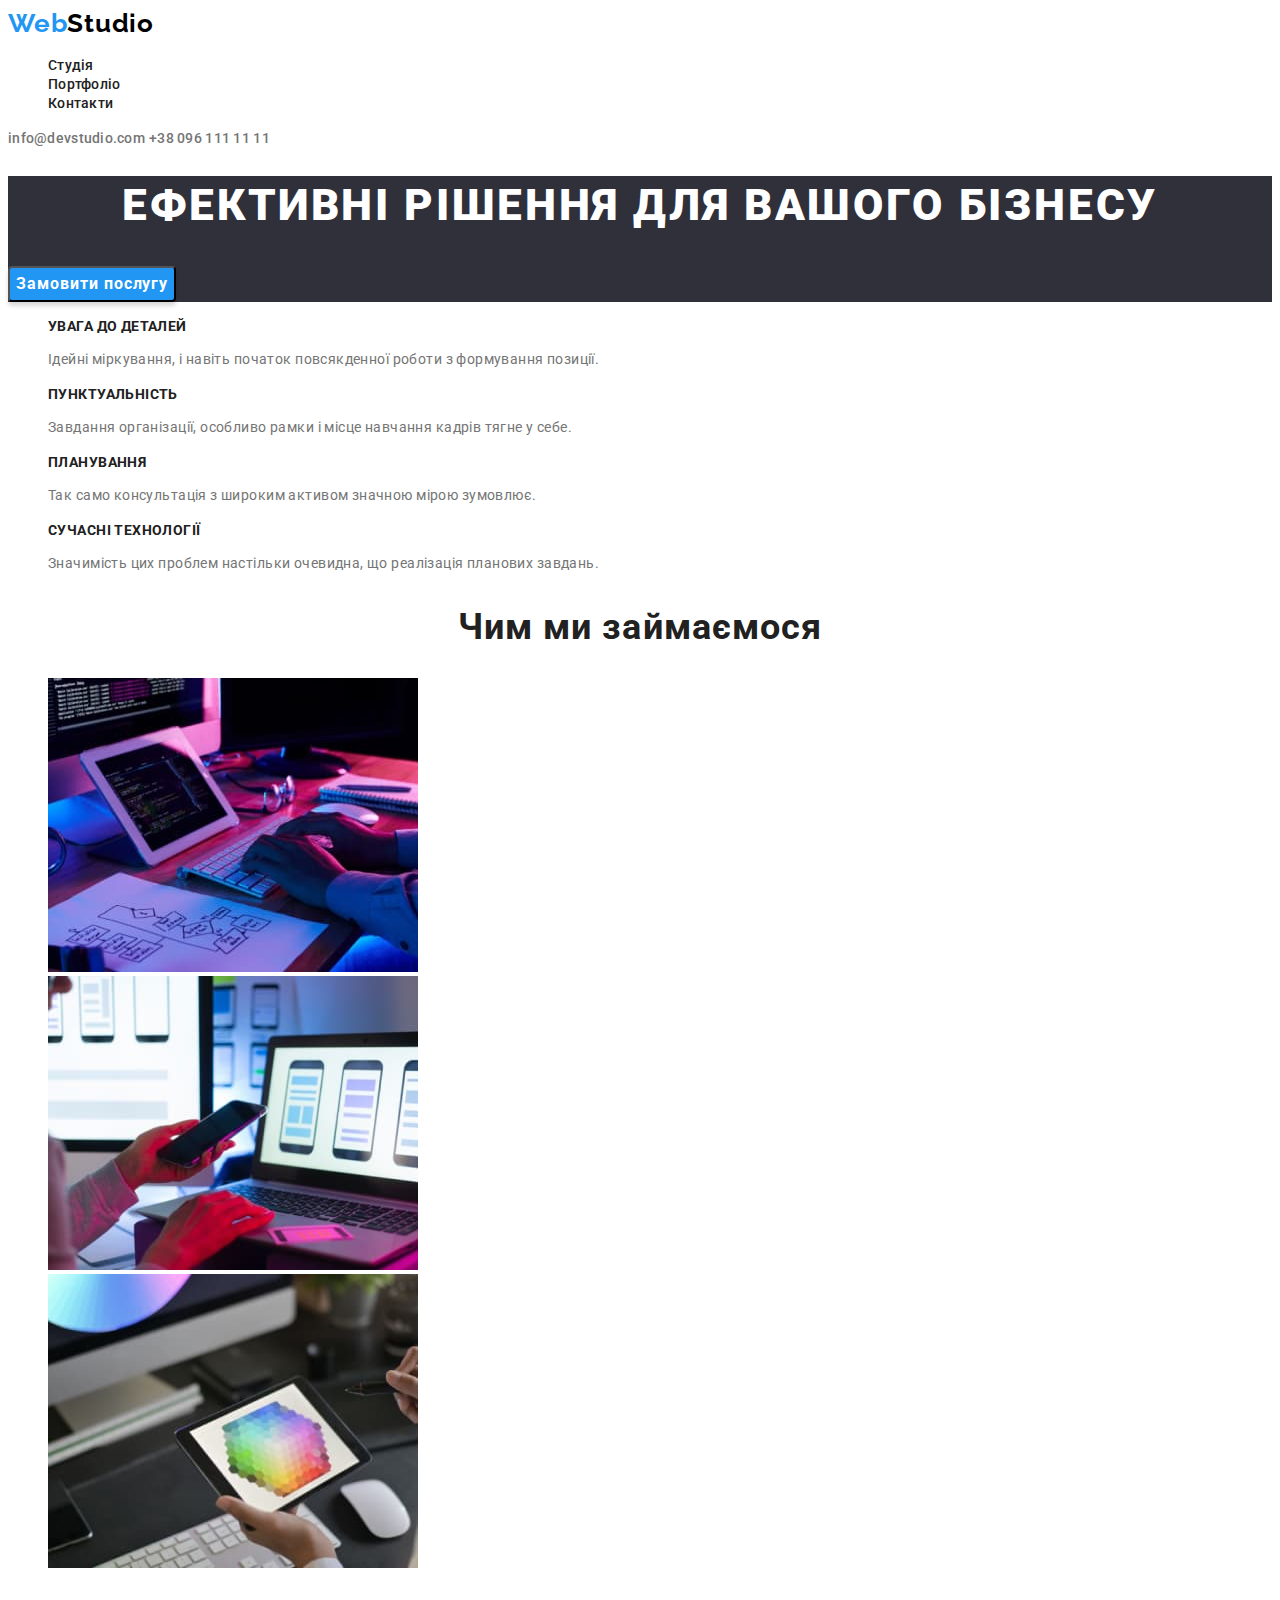
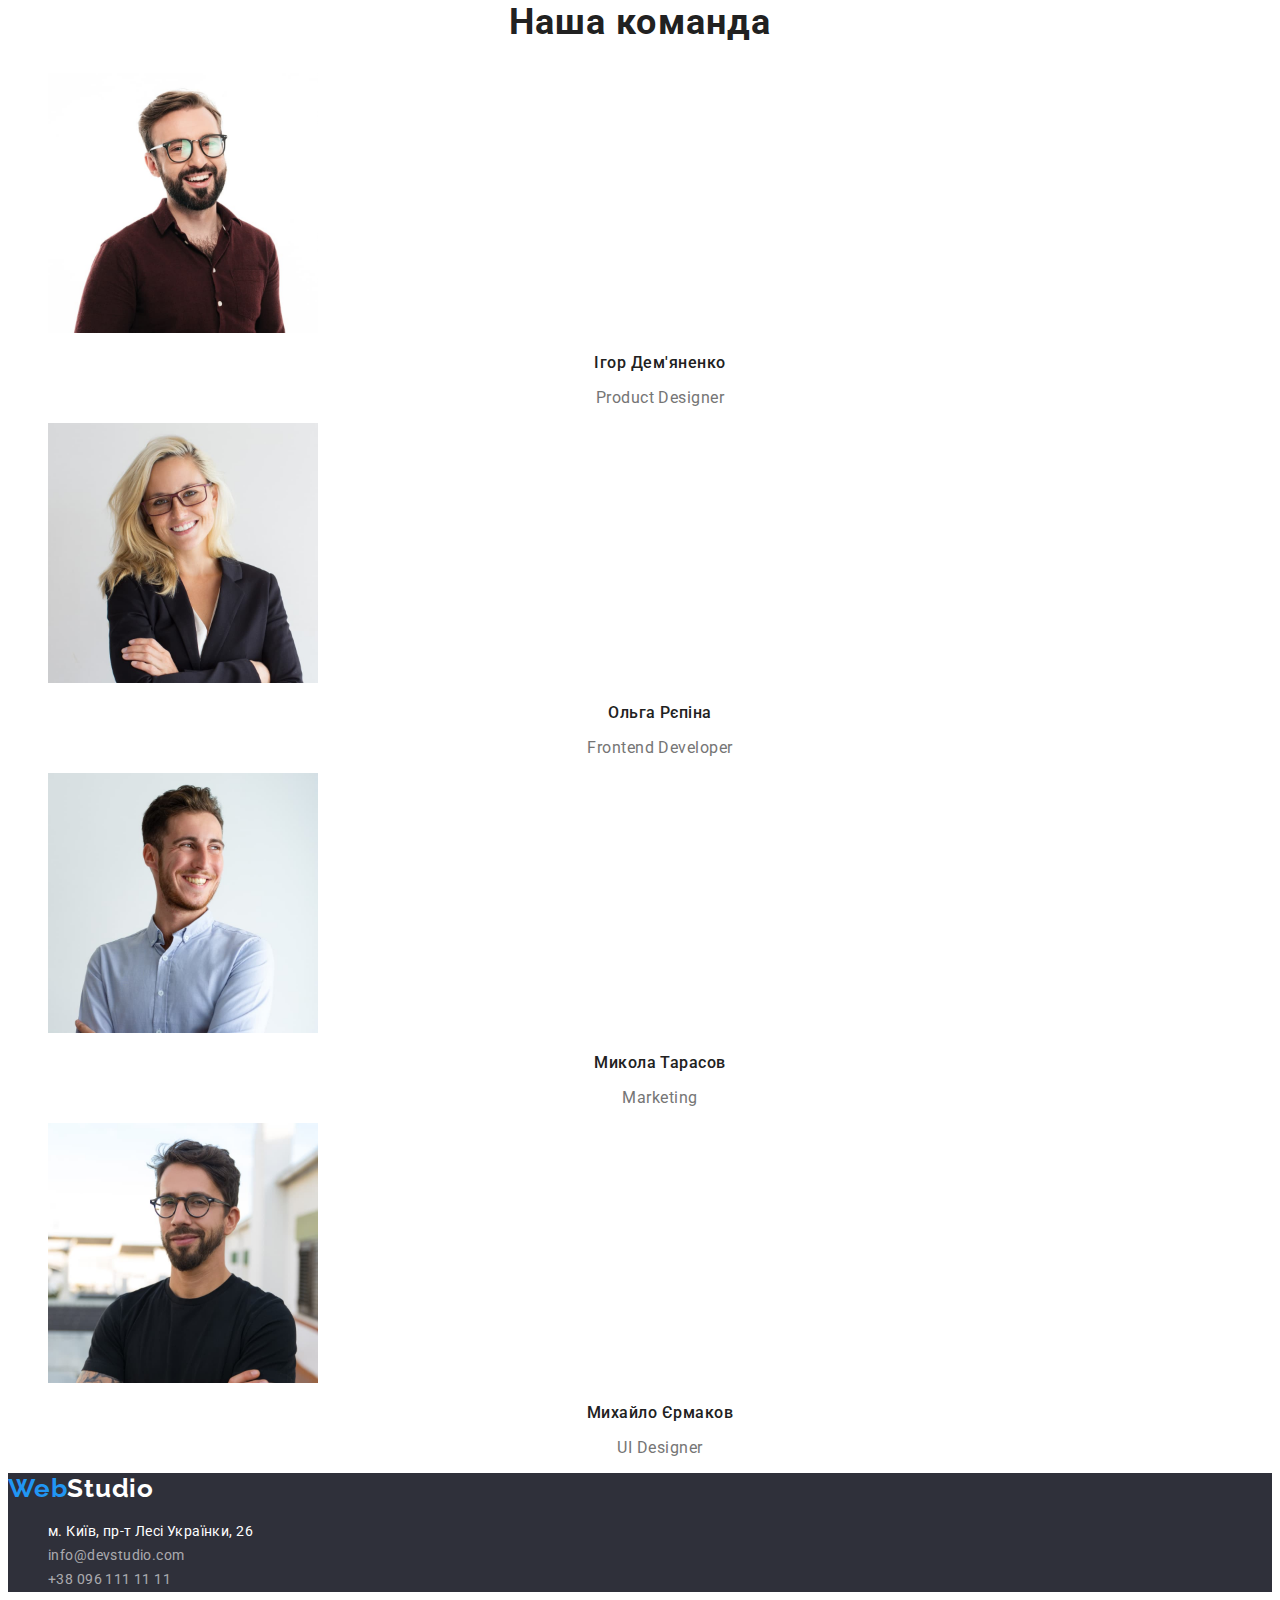
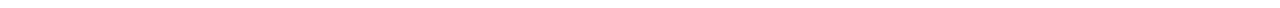
<file: index.html>
<!DOCTYPE html>
<html lang="en">
<head>
    <meta charset="UTF-8">
    <meta http-equiv="X-UA-Compatible" content="IE=edge">
    <meta name="viewport" content="width=device-width, initial-scale=1.0">
    <link rel="preconnect" href="https://fonts.googleapis.com"> 
<link rel="preconnect" href="https://fonts.gstatic.com" crossorigin> 
<link href="https://fonts.googleapis.com/css2?family=Raleway:wght@700&family=Roboto:wght@400;500;700;900&display=swap" rel="stylesheet">
    <link rel="stylesheet" href="./css/styles.css">
    <title>Document</title>
</head>
<body>
    <header class="header">

        <a href="http://127.0.0.1:5500/index.html" class="logo"> <span class="colortext">Web</span>Studio</a>  
        <nav>
            <ul class="header-nav">
                <li> <a class="header-nav-link" href="#">Студія</a></li>
                <li> <a class="header-nav-link" href="./portfolio.html">Портфоліо</a></li>
                <li> <a class="header-nav-link" href="#">Контакти</a></li>
            </ul>
        </nav>
        <a class="header-contact" href="mailto:info@devstudio.com">info@devstudio.com</a>
        <a class="header-contact" href="tel:++380961111111">+38 096 111 11 11</a>
        
    </header>
    <main>
        <section class="hero">
            <h1 class="hero-title">Ефективні рішення для вашого бізнесу</h1>
            <button class="hero-btn" type="button">Замовити послугу</button>
        </section>
        <section class="feature">
            <h2  hidden>Особливості</h2>
            <ul class="feature-list">
                <li> 
                <h3 class="feature-title">УВАГА ДО ДЕТАЛЕЙ</h3>
                <p class="feature-uptitle">Ідейні міркування, і навіть початок повсякденної роботи з формування позиції.</p>
                </li>
                <li> 
                    <h3 class="feature-title">ПУНКТУАЛЬНІСТЬ</h3>
                    <p class="feature-uptitle">Завдання організації, особливо рамки і місце навчання кадрів тягне у себе.</p>
                </li>
                <li> 
                    <h3 class="feature-title">ПЛАНУВАННЯ</h3>
                    <p class="feature-uptitle">Так само консультація з широким активом значною мірою зумовлює.</p>
                </li>
                <li> 
                    <h3 class="feature-title">СУЧАСНІ ТЕХНОЛОГІЇ</h3>
                    <p class="feature-uptitle">Значимість цих проблем настільки очевидна, що реалізація планових завдань.</p>
                </li>
            </ul>
        </section>
        <section class="work">
            <h2 class="work-title">Чим ми займаємося</h2>
            <ul class="work-list">
                <li>
                    <img src="./image/box1.jpg" width="370" height="294" alt="Приклад1">
                </li>
                <li>
                    <img src="./image/box2.jpg" width="370" height="294" alt="Приклад2">
                </li>
                <li>
                    <img src="./image/box3.jpg" width="370" height="294" alt="Приклад3">
                </li>
            </ul>
        </section>
        <section class="team">
            <h2 class="team-title">Наша команда</h2>
            <ul class="team-list">
            <li>
                <img src="./image/ihordemyanenko.jpg" width="270" height="260" alt="Ігор Дем'яненко">
                <h3 class="member">Ігор Дем'яненко</h3>
                <p class="member-position">Product Designer</p>
            </li>
            <li>
                <img src="./image/olgarepina.jpg" width="270" height="260" alt="Ольга Рєпіна">
                <h3 class="member">Ольга Рєпіна</h3>
                <p class="member-position">Frontend Developer</p>
            </li>
            <li>
                <img src="./image/mykolatarasov.jpg" width="270" height="260" alt="Микола Тарасов">
                <h3 class="member">Микола Тарасов</h3>
                <p class="member-position">Marketing</p>
            </li>
            <li>
                <img src="./image/mykhailoyermakov.jpg" width="270" height="260" alt="Михайло Єрмаков">
                <h3 class="member">Михайло Єрмаков</h3>
                <p class="member-position">UI Designer</p>
            </li>
            </ul>
        </section>
    </main>
    <footer class="footer">
        <a href="#" class="logo-footer"> <span class="colortext">Web</span>Studio</a>  
         <address class="contacts-address">
            <ul class="contacts-list">
                <li class="contacts-item">
                    <a class="contacts-link-link" href="https://goo.gl/maps/zM5Mk6ZvMoBB4pEB8" target="_blank" rel="noopener noreferrer">м. Київ, пр-т Лесі Українки, 26</a>
                  </li>
                  <li class="contacts-item">
                       <a class="contacts-link" href="mailto:info@devstudio.com">info@devstudio.com</a> 
                  </li>
                  <li class="contacts-item">
                      <a class="contacts-link" href="tel:++380961111111">+38 096 111 11 11</a>
                  </li>
              </ul>
         </address>
       
    </footer>
</body>
</html>
</file>
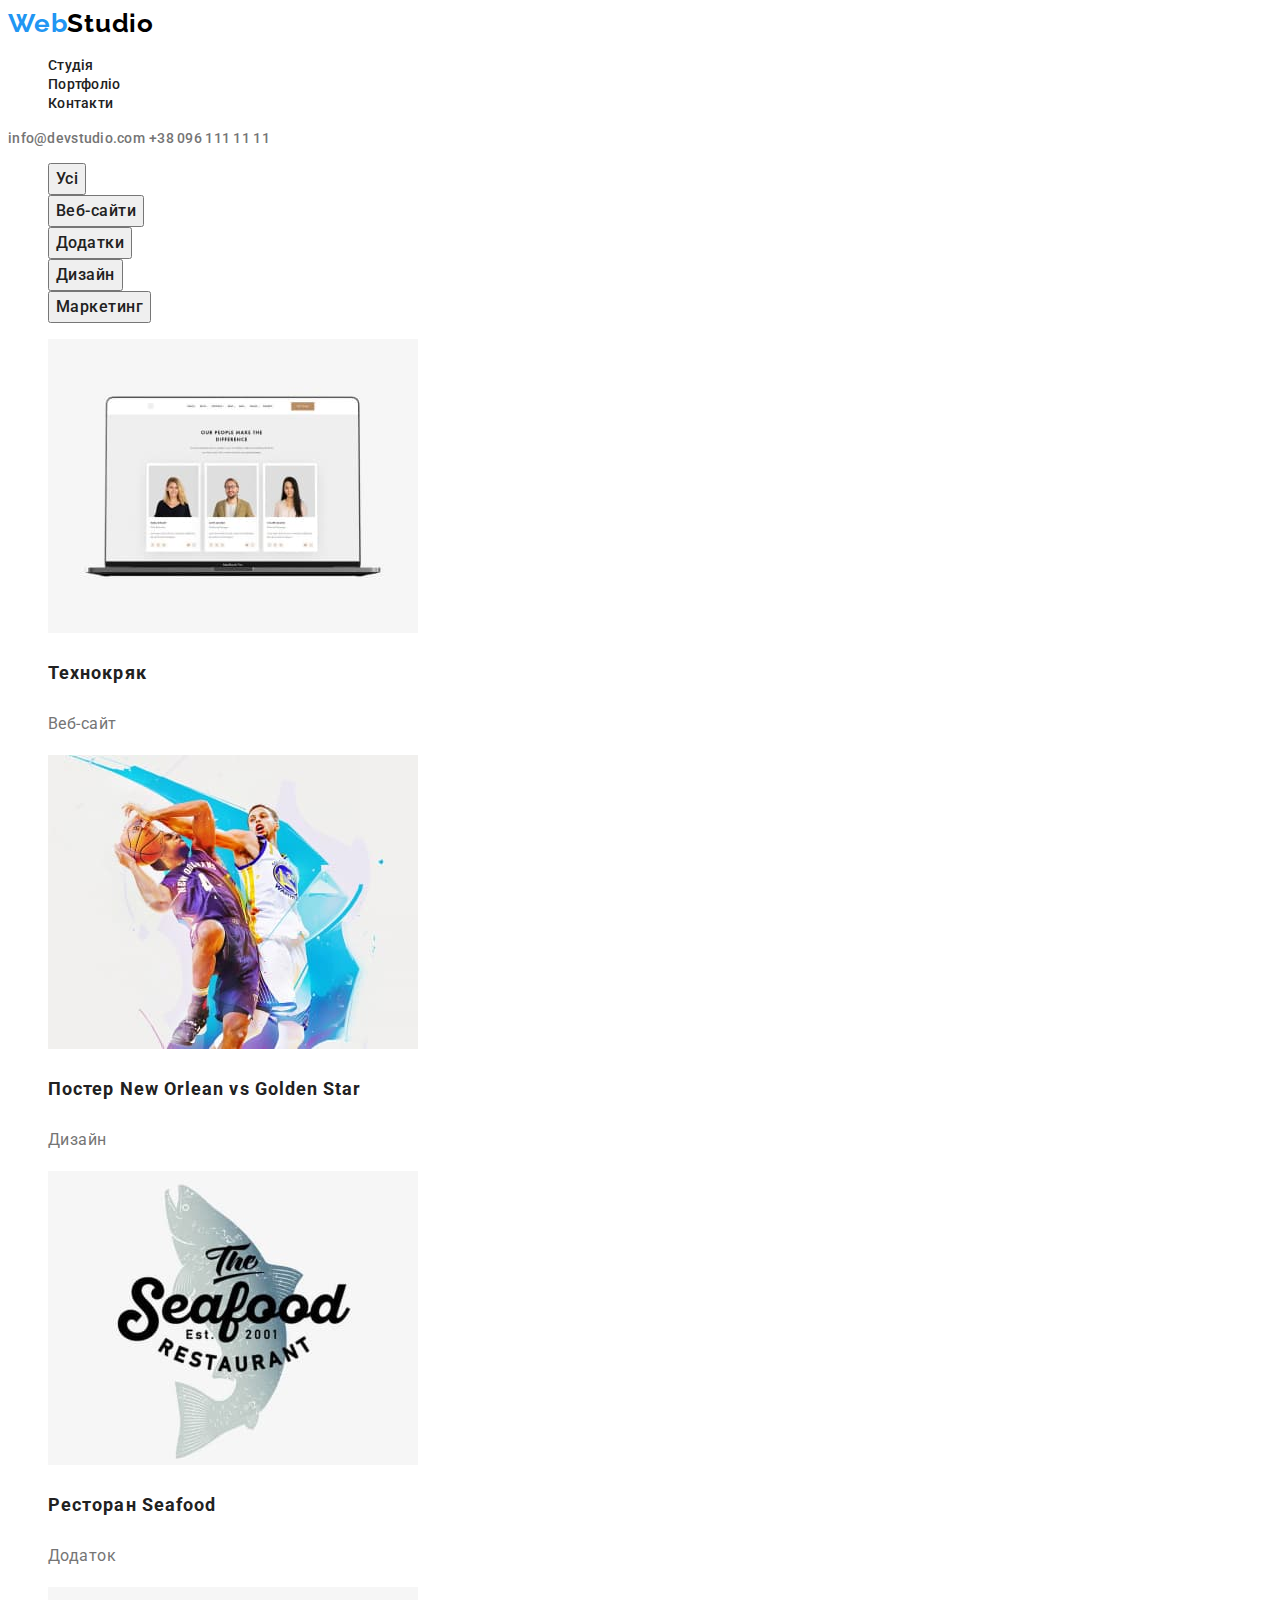
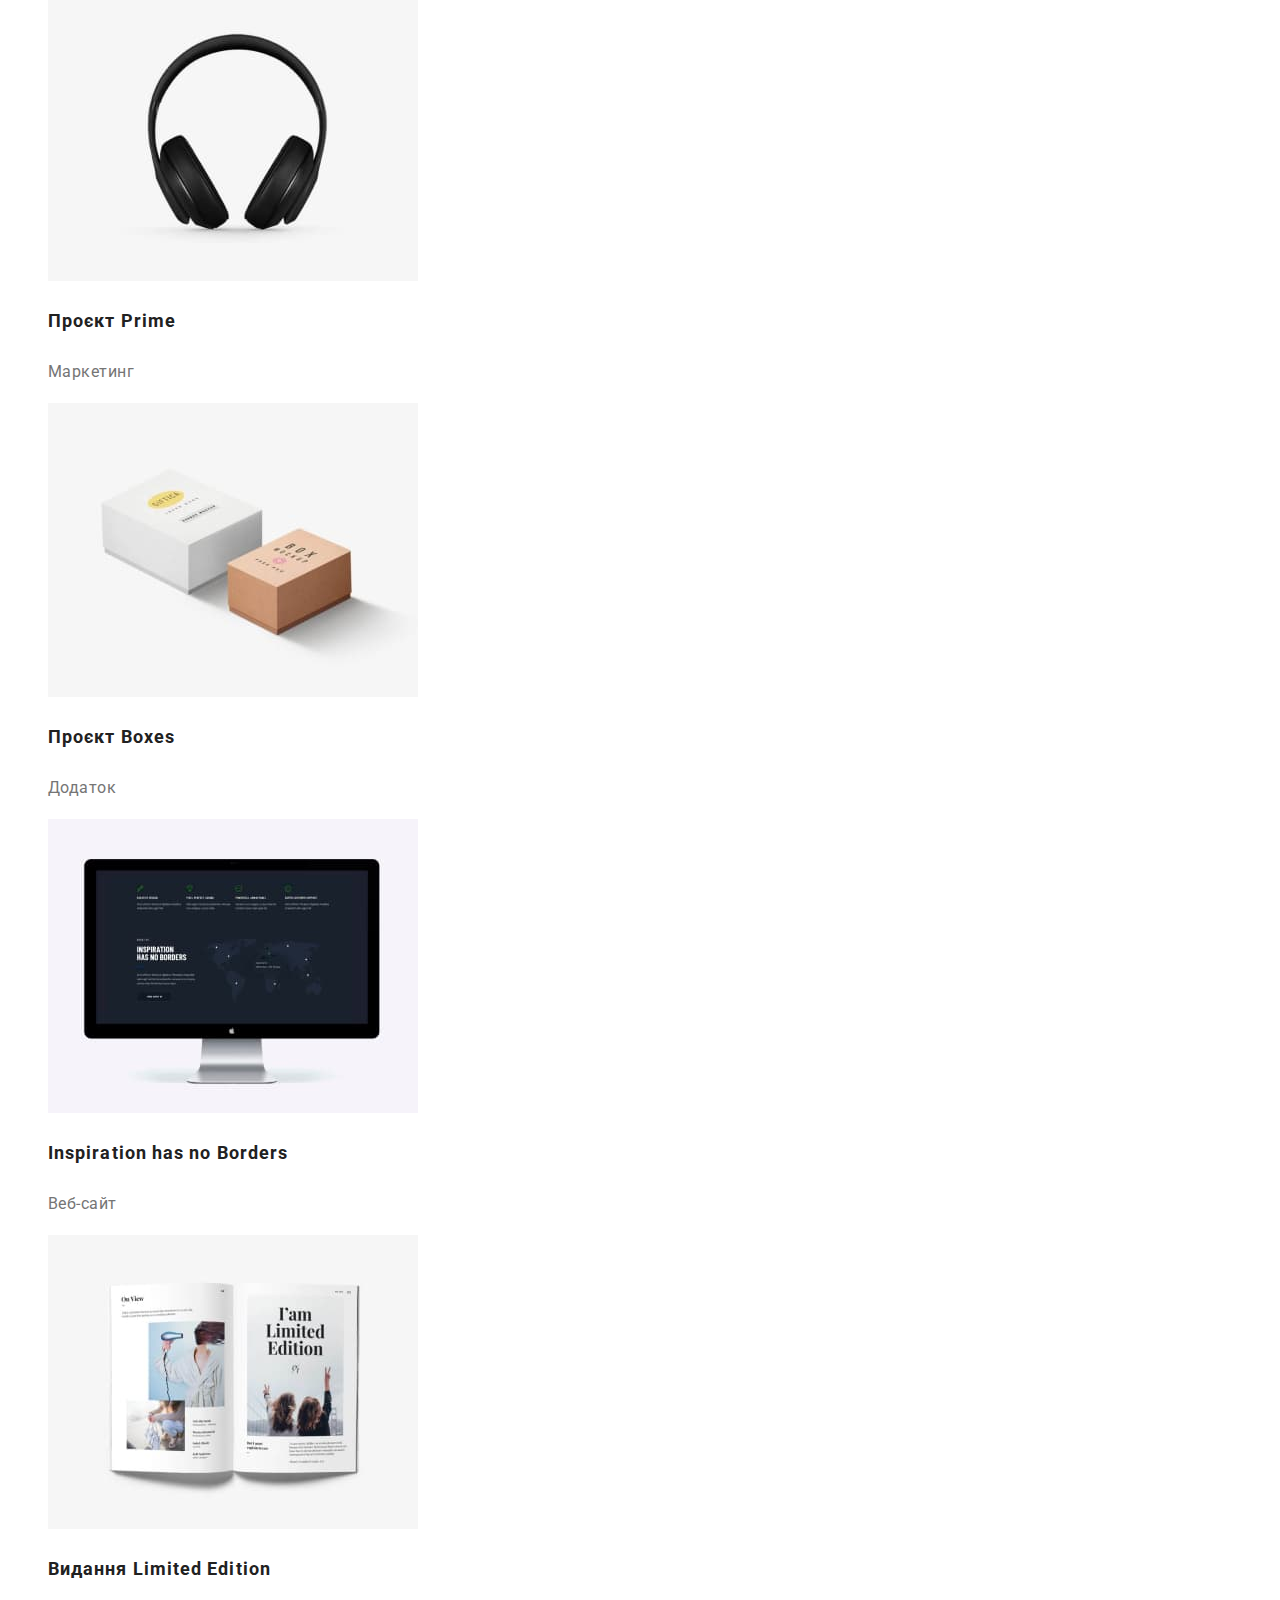
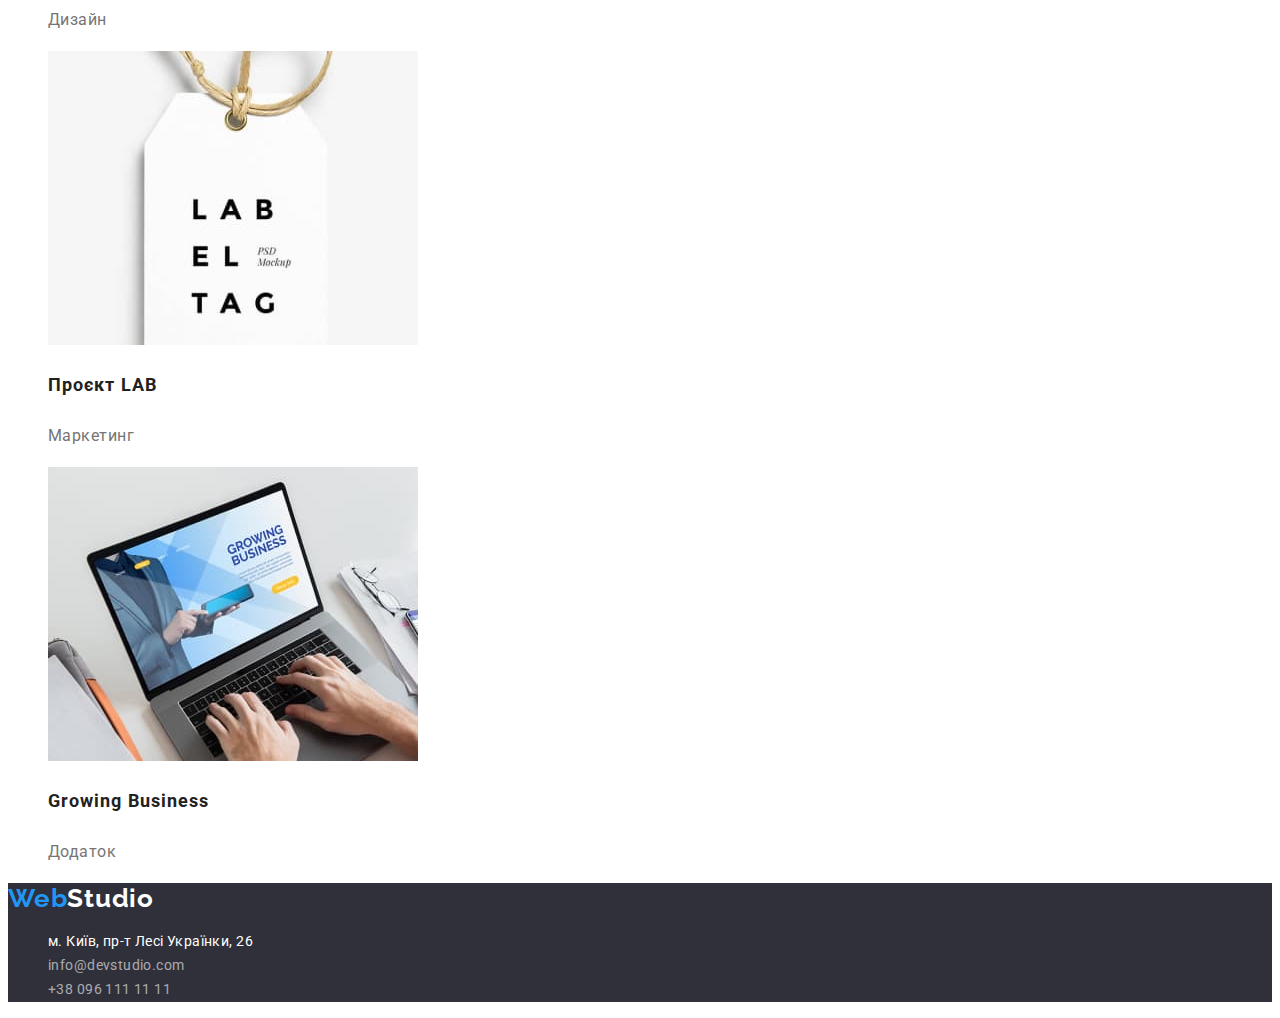
<file: portfolio.html>
<!DOCTYPE html>
<html lang="en">
<head>
    <meta charset="UTF-8">
    <meta http-equiv="X-UA-Compatible" content="IE=edge">
    <meta name="viewport" content="width=device-width, initial-scale=1.0">
    <link rel="preconnect" href="https://fonts.googleapis.com"> 
    <link rel="preconnect" href="https://fonts.googleapis.com"> 
    <link rel="preconnect" href="https://fonts.gstatic.com" crossorigin> 
    <link href="https://fonts.googleapis.com/css2?family=Raleway:wght@700&family=Roboto:wght@400;500;700;900&display=swap" rel="stylesheet">
    <link rel="stylesheet" href="css/styles.css"> 
    <title>Document</title>
</head>
<body>
    <header class="header">
        <a href="http://127.0.0.1:5500/index.html" class="logo"> <span class="colortext">Web</span>Studio</a>  
        <nav>
            <ul class="header-nav">
                <li> <a class="header-nav-link" href="#">Студія</a></li>
                <li> <a class="header-nav-link" href="#">Портфоліо</a></li>
                <li> <a class="header-nav-link" href="#">Контакти</a></li>
            </ul>
        </nav>
        <a class="header-contact" href="mailto:info@devstudio.com">info@devstudio.com</a>
        <a class="header-contact" href="tel:++380961111111">+38 096 111 11 11</a>
        
    </header>
    <main>
        <section>
                <ul class="list">
                    <li class="nav-list"> <button class="nav-list-btn"> Усі </button> </li>
                    <li class="nav-list"> <button class="nav-list-btn">Веб-сайти</button></li>
                    <li class="nav-list"> <button class="nav-list-btn">Додатки</button></li>
                    <li class="nav-list"> <button class="nav-list-btn">Дизайн</button></li>
                    <li class="nav-list"><button class="nav-list-btn">Маркетинг</button></li>
                </ul>
            <ul class="portfolio-list">
                <li>
                    <img src="./image/img1.jpg" width="370" height="294" alt="Технокряк">
                    <h3 class="portfolio-title">Технокряк</h3>
                    <p class="portfolio-uptitle">Веб-сайт</p>
                </li>
                <li>
                    <img src="./image/img2.jpg" width="370" height="294" alt="Постер New Orlean vs Golden Star">
                    <h3 class="portfolio-title">Постер New Orlean vs Golden Star</h3>
                    <p class="portfolio-uptitle">Дизайн</p>
                </li>
                <li>
                    <img src="./image/img3.jpg" width="370" height="294" alt="Ресторан Seafood">
                    <h3 class="portfolio-title">Ресторан Seafood</h3>
                    <p class="portfolio-uptitle">Додаток</p>
                </li>
                <li>
                    <img src="./image/img4.jpg" width="370" height="294" alt="Проєкт Prime">
                    <h3 class="portfolio-title">Проєкт Prime</h3>
                    <p class="portfolio-uptitle">Маркетинг</p>
                </li>
                <li>
                    <img src="./image/img5.jpg" width="370" height="294" alt="Проєкт Boxes">
                    <h3 class="portfolio-title">Проєкт Boxes</h3>
                    <p class="portfolio-uptitle">Додаток</p>
                </li>
                <li>
                    <img src="./image/img6.jpg" width="370" height="294" alt="Inspiration has no Borders">
                    <h3 class="portfolio-title">Inspiration has no Borders</h3>
                    <p class="portfolio-uptitle">Веб-сайт</p>
                </li>
                <li>
                    <img src="./image/img7.jpg" width="370" height="294" alt="Видання Limited Edition">
                    <h3 class="portfolio-title">Видання Limited Edition</h3>
                    <p class="portfolio-uptitle">Дизайн</p>
                </li>
                <li>
                    <img src="./image/img8.jpg" width="370" height="294" alt="Проєкт LAB">
                    <h3 class="portfolio-title">Проєкт LAB</h3>
                    <p class="portfolio-uptitle">Маркетинг</p>
                </li>
                <li>
                    <img src="./image/img9.jpg" width="370" height="294" alt="Growing Business">
                    <h3 class="portfolio-title">Growing Business</h3>
                    <p class="portfolio-uptitle">Додаток</p>
                </li>
                </ul>
        </section>
        
    </main>
    <footer class="footer">
        <a href="#" class="logo-footer"> <span class="colortext">Web</span>Studio</a>  
         <address class="contacts-address">
            <ul class="contacts-list">
                <li class="contacts-item">
                  <a class="contacts-link-link" href="https://goo.gl/maps/zM5Mk6ZvMoBB4pEB8" target="_blank" rel="noopener noreferrer">м. Київ, пр-т Лесі Українки, 26</a>
                </li>
                <li class="contacts-item">
                     <a class="contacts-link" href="mailto:info@devstudio.com">info@devstudio.com</a> 
                </li>
                <li class="contacts-item">
                    <a class="contacts-link" href="tel:++380961111111">+38 096 111 11 11</a>
                </li>
              </ul>
         </address>
       
    </footer>
    
</body>
</html>
</file>
<file: css/styles.css>
body {
    font-family: 'Roboto', sans-serif;
    
}

 .logo {
font-family: 'Raleway', sans-serif;
font-weight: 700;
font-size: 26px;
line-height: 1.19230;
/* identical to box height */
letter-spacing: 0.03em;
color: #000000;
text-decoration: none;
 }

 .colortext {
 color:    #2196F3;
 }

/* HEADER */
.header {
    background-color: white;
}

.header-nav {
    list-style: none;
    
}

.header-nav-link {
font-weight: 500;
font-size: 14px;
line-height: 1.1428;
letter-spacing: 0.02em;
color: #212121;
text-decoration: none;
}

.header-nav-link:hover,
.header-nav-link:focus {
color: #2196F3;
}

.header-contact {
    font-weight: 500;
    font-size: 14px;
    line-height: 16px;
    letter-spacing: 0.02em;
    color: #757575;   
    text-decoration: none;
}

.header-contact:hover,
.header-contact:focus {
    color: #2196F3   
}

/* HERO */
.hero {
    background: #2F303A;
}

.hero-title {
font-weight: 900;
font-size: 44px;
line-height: 1.3636;
/* or 136% */
text-align: center;
letter-spacing: 0.06em;
text-transform: uppercase;
color: #FFFFFF;
}

.hero-btn {
font-family: inherit;
font-weight: 700;
font-size: 16px;
line-height: 1.8750;
display: flex;
align-items: center;
text-align: center;
letter-spacing: 0.06em;
color: #FFFFFF;
background: #2196F3;
box-shadow: 0px 4px 4px rgba(0, 0, 0, 0.15);
border-radius: 4px;
}

/* FEATURE */
.feature-list{
list-style-type: none;
}

.feature-title {
font-size: 14px;
line-height: 1.1428;
letter-spacing: 0.03em;
text-transform: uppercase;
color: #212121;
}

.feature-uptitle {
font-weight: 400;
font-size: 14px;
line-height: 1.7142;
letter-spacing: 0.03em;
color: #757575;
}

/* WORK */

.work-title {
font-weight: 700;
font-size: 36px;
line-height: 1.1666;
text-align: center;
letter-spacing: 0.03em;
color: #212121;

}

.work-list {
list-style-type: none;
}

/* TEAM */

.team-title {
font-weight: 700;
font-size: 36px;
line-height: 1.1666;
text-align: center;
letter-spacing: 0.03em;
color: #212121;
}

.team-list {
list-style-type: none;
}

.member {
font-style: normal;
font-weight: 500;
font-size: 16px;
line-height: 1.1875;
text-align: center;
letter-spacing: 0.03em;
color: #212121;
}

.member-position {
font-weight: 400;
font-size: 16px;
line-height: 1.1875;
text-align: center;
letter-spacing: 0.03em;
color: #757575;
}

/* FOOTER */

.footer {
background-color:  #2F303A;
}
.logo-footer {
    font-family: 'Raleway', sans-serif;
    font-weight: 700;
    font-size: 26px;
    line-height: 1.19230;
    letter-spacing: 0.03em;
    color: #FFFFFF;
    text-decoration: none;
     }
    
     .colortext {
     color:    #2196F3;
     }


.contacts-address {
font-style: inherit;
}
.contacts-list {
list-style-type: none;
text-decoration: none;
}

.contacts-item  

.contacts-link-link{
font-weight: 400;
font-size: 14px;
line-height: 1.7142;
letter-spacing: 0.03em;

color: #FFFFFF;
list-style: none;
text-decoration: none;

}
.link {
}

.contacts-link{
    font-weight: 400;
    font-size: 14px;
    line-height: 1.7142;
    letter-spacing: 0.03em;
    color: rgba(255, 255, 255, 0.6);
    text-decoration: none;
}



/*----------------------------------------PORTFOLIO--------------------------------------------- */

.list {
    list-style: none;
    text-decoration: none;
}

.nav-list-btn {
font-family: 'Roboto', sans-serif;
font-weight: 500;
font-size: 16px;
line-height: 1.625;
text-align: center;
letter-spacing: 0.03em;
color: #212121;
}

.nav-list-btn:hover,
.nav-list-btn:focus {
color: #FFFFFF;
background-color: #2196F3;
}

.portfolio-list {
list-style-type: none;
}
.portfolio-title {
font-weight: 700;   
font-size: 18px;
line-height: 2;
letter-spacing: 0.06em;
color: #212121;
    
}

.portfolio-uptitle {
font-size: 16px;
line-height: 1.8750;
letter-spacing: 0.03em;
 color: #757575;
    
}
</file>
